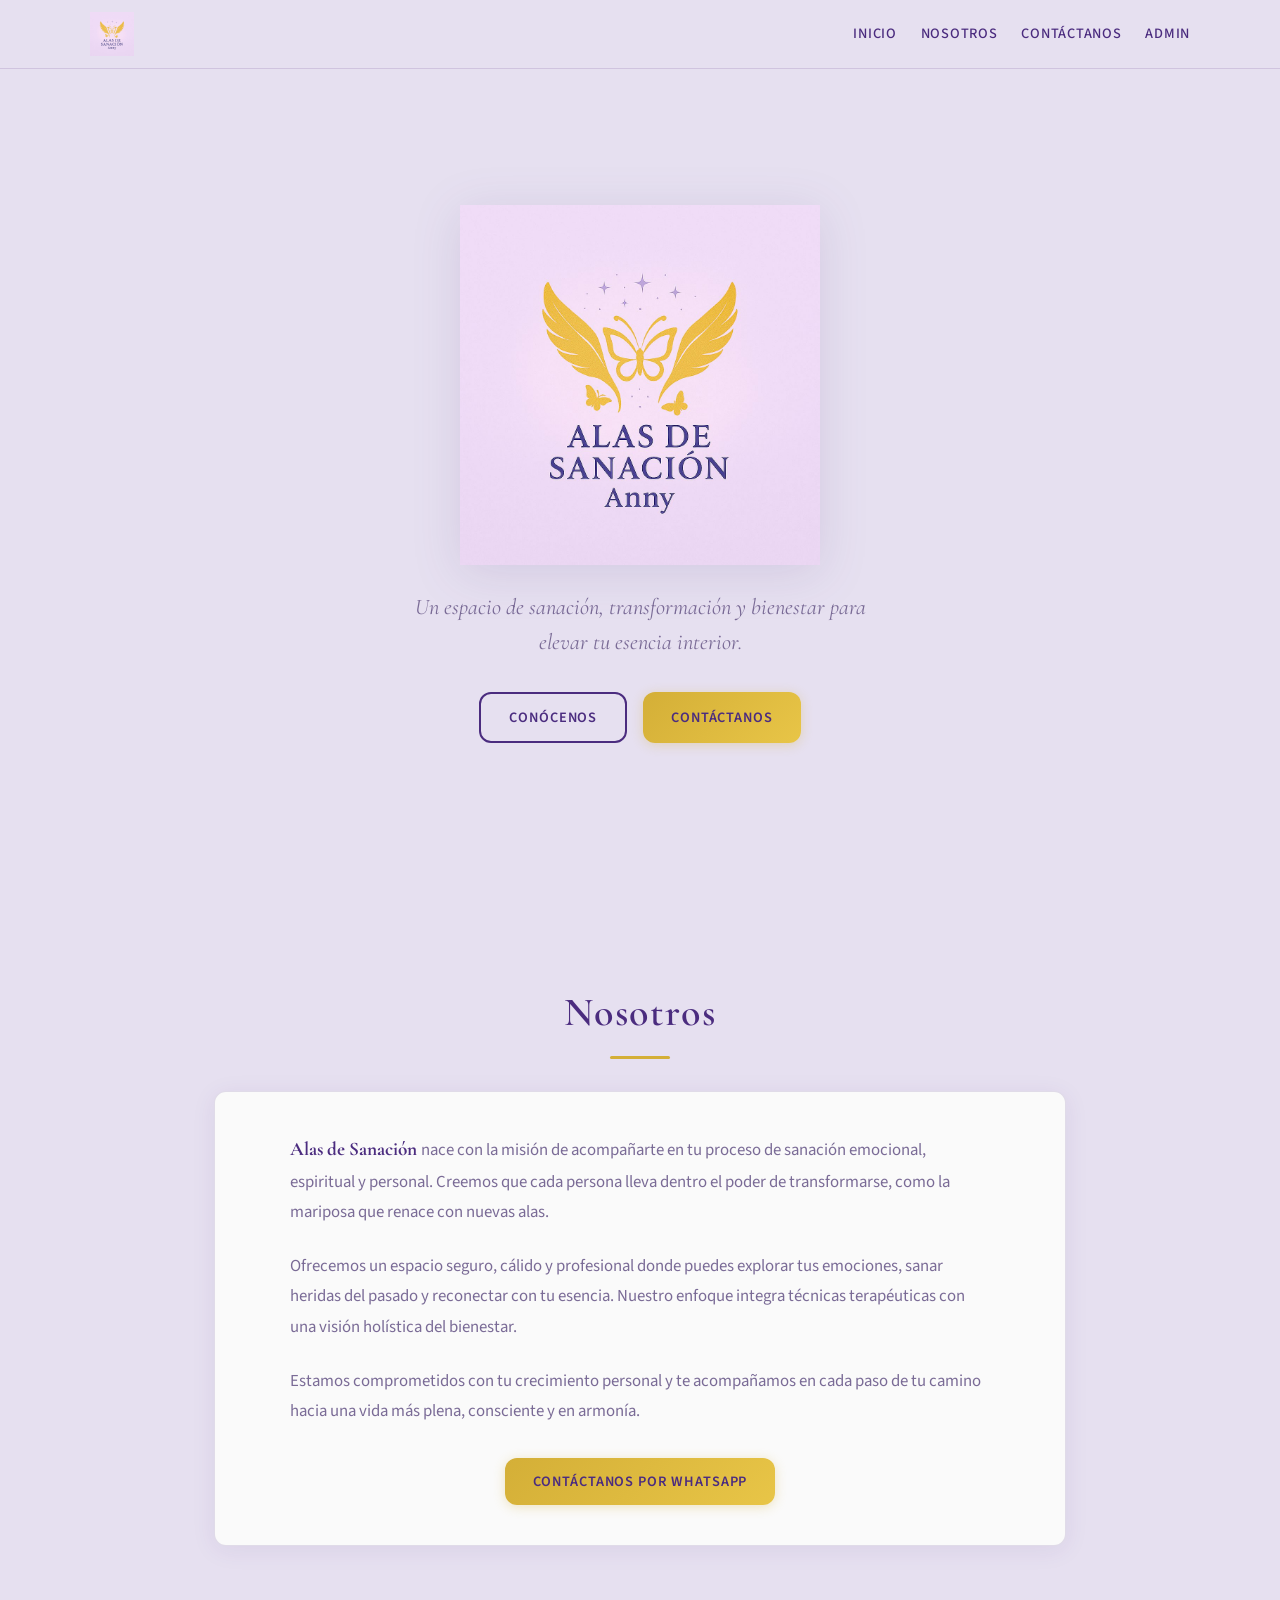
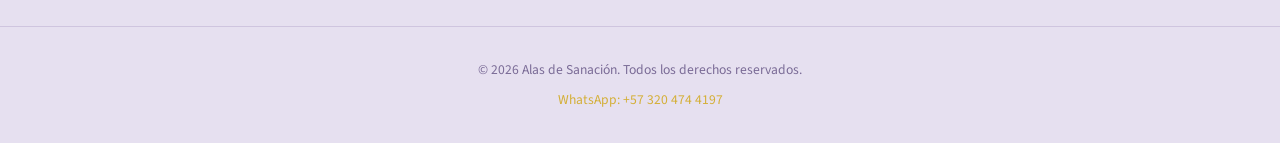
<file: index.html>
<!DOCTYPE html>
<html lang="es">
<head>
  <meta charset="UTF-8">
  <meta name="viewport" content="width=device-width, initial-scale=1.0">
  <meta name="description" content="Alas de Sanación — Espacio de sanación, transformación y bienestar integral.">
  <title>Alas de Sanación</title>
  <link rel="stylesheet" href="css/styles.css">
  <link rel="manifest" href="manifest.json">
  <meta name="theme-color" content="#4B2C7F">
  <meta name="apple-mobile-web-app-capable" content="yes">
</head>
<body>
  <header class="navbar">
    <div class="navbar-inner">
      <a href="#inicio" class="navbar-brand">
        <img src="assets/logo.png" alt="Alas de Sanación Anny" class="navbar-logo">
      </a>
      <button class="nav-toggle" id="nav-toggle" aria-label="Menú">
        <span></span><span></span><span></span>
      </button>
      <ul class="navbar-links" id="navbar-links">
        <li><a href="#inicio">Inicio</a></li>
        <li><a href="#nosotros">Nosotros</a></li>
        <li><a href="https://wa.me/573204744197" target="_blank">Contáctanos</a></li>
        <li><a href="login.html">Admin</a></li>
      </ul>
    </div>
  </header>

  <main>
    <section class="hero" id="inicio">
      <img src="assets/logo.png" alt="Alas de Sanación Anny" class="hero-logo">
      <p class="hero-tagline">
        Un espacio de sanación, transformación y bienestar para elevar tu esencia interior.
      </p>
      <div class="hero-actions">
        <a href="#nosotros" class="btn btn-outline">Conócenos</a>
        <a href="https://wa.me/573204744197" target="_blank" class="btn btn-gold">Contáctanos</a>
      </div>
    </section>

    <section class="section" id="nosotros">
      <h2 class="section-title">Nosotros</h2>
      <div class="section-card">
        <p class="section-text" style="text-align:left;margin-bottom:1.5rem;">
          <strong style="color:var(--purple);font-family:var(--font-serif);font-size:1.2rem;">
            Alas de Sanación
          </strong>
          nace con la misión de acompañarte en tu proceso de sanación emocional, espiritual y personal.
          Creemos que cada persona lleva dentro el poder de transformarse, como la mariposa que renace
          con nuevas alas.
        </p>
        <p class="section-text" style="text-align:left;margin-bottom:1.5rem;">
          Ofrecemos un espacio seguro, cálido y profesional donde puedes explorar tus emociones,
          sanar heridas del pasado y reconectar con tu esencia. Nuestro enfoque integra técnicas
          terapéuticas con una visión holística del bienestar.
        </p>
        <p class="section-text" style="text-align:left;margin-bottom:2rem;">
          Estamos comprometidos con tu crecimiento personal y te acompañamos en cada paso de tu
          camino hacia una vida más plena, consciente y en armonía.
        </p>
        <div style="text-align:center;">
          <a href="https://wa.me/573204744197?text=Hola%2C%20me%20gustar%C3%ADa%20obtener%20m%C3%A1s%20informaci%C3%B3n%20sobre%20Alas%20de%20Sanaci%C3%B3n." target="_blank" class="btn btn-gold">
            Contáctanos por WhatsApp
          </a>
        </div>
      </div>
    </section>
  </main>

  <footer class="footer">
    <p>&copy; 2026 Alas de Sanación. Todos los derechos reservados.</p>
    <p style="margin-top:0.5rem;">
      <a href="https://wa.me/573204744197" target="_blank">WhatsApp: +57 320 474 4197</a>
    </p>
  </footer>

  <script>
    document.getElementById('nav-toggle').addEventListener('click', () => {
      document.getElementById('navbar-links').classList.toggle('open');
    });
  </script>
</body>
</html>
</file>
<file: css/styles.css>
/* Alas de Sanación - Estilos globales */

@import url('https://fonts.googleapis.com/css2?family=Cormorant+Garamond:wght@400;500;600;700&family=Source+Sans+3:wght@300;400;500;600&display=swap');

:root {
  --bg: #E6E0F0;
  --bg-card: #FAFAFA;
  --gold: #D4AF37;
  --gold-hover: #C4A030;
  --purple: #4B2C7F;
  --purple-light: #6B4FA0;
  --lavender: #B8A9D4;
  --text: #4B2C7F;
  --text-muted: #7A6B96;
  --border: rgba(75, 44, 127, 0.15);
  --shadow: 0 4px 24px rgba(75, 44, 127, 0.08);
  --radius: 12px;
  --font-serif: 'Cormorant Garamond', Georgia, serif;
  --font-sans: 'Source Sans 3', system-ui, sans-serif;
}

*, *::before, *::after {
  box-sizing: border-box;
  margin: 0;
  padding: 0;
}

html {
  scroll-behavior: smooth;
}

body {
  font-family: var(--font-sans);
  background: var(--bg);
  color: var(--text);
  line-height: 1.6;
  min-height: 100vh;
}

h1, h2, h3, h4 {
  font-family: var(--font-serif);
  font-weight: 600;
  letter-spacing: 0.04em;
}

a {
  color: var(--purple);
  text-decoration: none;
  transition: color 0.2s;
}

a:hover {
  color: var(--gold);
}

img {
  max-width: 100%;
  height: auto;
}

/* ---- Navbar ---- */
.navbar {
  position: fixed;
  top: 0;
  left: 0;
  right: 0;
  z-index: 100;
  background: rgba(230, 224, 240, 0.92);
  backdrop-filter: blur(12px);
  border-bottom: 1px solid var(--border);
  padding: 0.75rem 1.5rem;
}

.navbar-inner {
  max-width: 1100px;
  margin: 0 auto;
  display: flex;
  align-items: center;
  justify-content: space-between;
}

.navbar-brand {
  display: flex;
  align-items: center;
  font-family: var(--font-serif);
  font-size: 1.1rem;
  font-weight: 600;
  letter-spacing: 0.12em;
  color: var(--purple);
}

.navbar-links {
  display: flex;
  gap: 1.5rem;
  list-style: none;
  align-items: center;
}

.navbar-links a {
  font-size: 0.9rem;
  font-weight: 500;
  letter-spacing: 0.05em;
  text-transform: uppercase;
}

.nav-toggle {
  display: none;
  background: none;
  border: none;
  cursor: pointer;
  padding: 0.5rem;
}

.nav-toggle span {
  display: block;
  width: 24px;
  height: 2px;
  background: var(--purple);
  margin: 5px 0;
  transition: 0.3s;
}

/* ---- Buttons ---- */
.btn {
  display: inline-flex;
  align-items: center;
  justify-content: center;
  gap: 0.5rem;
  padding: 0.75rem 1.75rem;
  border: none;
  border-radius: var(--radius);
  font-family: var(--font-sans);
  font-size: 0.9rem;
  font-weight: 600;
  letter-spacing: 0.06em;
  text-transform: uppercase;
  cursor: pointer;
  transition: all 0.25s ease;
  text-decoration: none;
}

.btn-gold {
  background: linear-gradient(135deg, var(--gold), #E8C547);
  color: var(--purple);
  box-shadow: 0 2px 12px rgba(212, 175, 55, 0.3);
}

.btn-gold:hover {
  background: linear-gradient(135deg, var(--gold-hover), var(--gold));
  transform: translateY(-1px);
  box-shadow: 0 4px 16px rgba(212, 175, 55, 0.4);
  color: var(--purple);
}

.btn-outline {
  background: transparent;
  border: 2px solid var(--purple);
  color: var(--purple);
}

.btn-outline:hover {
  background: var(--purple);
  color: var(--bg-card);
}

.btn-sm {
  padding: 0.5rem 1rem;
  font-size: 0.8rem;
}

.btn-danger {
  background: #c0392b;
  color: white;
}

.btn-danger:hover {
  background: #a93226;
  color: white;
}

/* ---- Hero / Landing ---- */
.hero {
  min-height: 100vh;
  display: flex;
  flex-direction: column;
  align-items: center;
  justify-content: center;
  text-align: center;
  padding: 6rem 1.5rem 3rem;
}

.hero-logo {
  width: min(360px, 88vw);
  margin-bottom: 1.5rem;
  filter: drop-shadow(0 8px 24px rgba(75, 44, 127, 0.12));
}

.navbar-logo {
  height: 44px;
  width: auto;
  display: block;
}

.hero-tagline {
  font-family: var(--font-serif);
  font-size: clamp(1.1rem, 3vw, 1.4rem);
  color: var(--text-muted);
  max-width: 500px;
  margin-bottom: 2rem;
  font-style: italic;
}

.hero-actions {
  display: flex;
  gap: 1rem;
  flex-wrap: wrap;
  justify-content: center;
}

/* ---- Sections ---- */
.section {
  padding: 5rem 1.5rem;
  max-width: 900px;
  margin: 0 auto;
}

.section-title {
  font-size: clamp(1.8rem, 4vw, 2.5rem);
  text-align: center;
  margin-bottom: 2rem;
  color: var(--purple);
}

.section-title::after {
  content: '';
  display: block;
  width: 60px;
  height: 3px;
  background: var(--gold);
  margin: 0.75rem auto 0;
  border-radius: 2px;
}

.section-text {
  font-size: 1.05rem;
  color: var(--text-muted);
  text-align: center;
  max-width: 700px;
  margin: 0 auto 2rem;
  line-height: 1.8;
}

.section-card {
  background: var(--bg-card);
  border-radius: var(--radius);
  padding: 2.5rem;
  box-shadow: var(--shadow);
  border: 1px solid var(--border);
}

/* ---- Footer ---- */
.footer {
  text-align: center;
  padding: 2rem 1.5rem;
  border-top: 1px solid var(--border);
  color: var(--text-muted);
  font-size: 0.85rem;
}

.footer a {
  color: var(--gold);
}

/* ---- Admin Layout ---- */
.admin-layout {
  min-height: 100vh;
  display: flex;
  flex-direction: column;
}

.admin-header {
  background: var(--purple);
  color: white;
  padding: 0.75rem 1.5rem;
  display: flex;
  align-items: center;
  justify-content: space-between;
  flex-wrap: wrap;
  gap: 1rem;
}

.admin-brand {
  display: flex;
  align-items: center;
  gap: 0.75rem;
}

.admin-logo {
  width: 48px;
  height: 48px;
  object-fit: contain;
  border-radius: 8px;
  background: rgba(255, 255, 255, 0.12);
  padding: 4px;
}

.admin-header h1 {
  font-size: 1.1rem;
  letter-spacing: 0.1em;
}

.admin-header nav {
  display: flex;
  gap: 1rem;
  flex-wrap: wrap;
}

.admin-header nav a {
  color: rgba(255,255,255,0.85);
  font-size: 0.85rem;
  font-weight: 500;
  letter-spacing: 0.05em;
  text-transform: uppercase;
  padding: 0.4rem 0.8rem;
  border-radius: 6px;
  transition: background 0.2s;
}

.admin-header nav a:hover,
.admin-header nav a.active {
  background: rgba(255,255,255,0.15);
  color: white;
}

.admin-main {
  flex: 1;
  padding: 2rem 1.5rem;
  max-width: 1200px;
  margin: 0 auto;
  width: 100%;
}

/* ---- Login ---- */
.login-page {
  min-height: 100vh;
  display: flex;
  align-items: center;
  justify-content: center;
  padding: 2rem 1rem;
}

.login-card {
  background: var(--bg-card);
  border-radius: var(--radius);
  padding: 2.5rem;
  box-shadow: var(--shadow);
  border: 1px solid var(--border);
  width: 100%;
  max-width: 420px;
}

.login-card .logo-small {
  width: 120px;
  display: block;
  margin: 0 auto 1.5rem;
}

.login-card h2 {
  text-align: center;
  margin-bottom: 0.5rem;
  color: var(--purple);
}

.login-card .subtitle {
  text-align: center;
  color: var(--text-muted);
  font-size: 0.9rem;
  margin-bottom: 2rem;
}

/* ---- Forms ---- */
.form-group {
  margin-bottom: 1.25rem;
}

.form-group label {
  display: block;
  font-size: 0.85rem;
  font-weight: 600;
  margin-bottom: 0.4rem;
  color: var(--purple);
  letter-spacing: 0.03em;
}

.form-group input,
.form-group select,
.form-group textarea {
  width: 100%;
  padding: 0.75rem 1rem;
  border: 1px solid var(--border);
  border-radius: 8px;
  font-family: var(--font-sans);
  font-size: 0.95rem;
  color: var(--text);
  background: white;
  transition: border-color 0.2s, box-shadow 0.2s;
}

.form-group input:focus,
.form-group select:focus,
.form-group textarea:focus {
  outline: none;
  border-color: var(--gold);
  box-shadow: 0 0 0 3px rgba(212, 175, 55, 0.2);
}

.form-group textarea {
  min-height: 120px;
  resize: vertical;
}

.form-row {
  display: grid;
  grid-template-columns: 1fr 1fr;
  gap: 1rem;
}

.form-error {
  background: #fdecea;
  color: #c0392b;
  padding: 0.75rem 1rem;
  border-radius: 8px;
  font-size: 0.85rem;
  margin-bottom: 1rem;
  display: none;
}

.form-error.visible {
  display: block;
}

/* ---- Dashboard ---- */
.stats-grid {
  display: grid;
  grid-template-columns: repeat(auto-fit, minmax(200px, 1fr));
  gap: 1.5rem;
  margin-bottom: 2rem;
}

.stat-card {
  background: var(--bg-card);
  border-radius: var(--radius);
  padding: 1.5rem;
  box-shadow: var(--shadow);
  border: 1px solid var(--border);
  text-align: center;
}

.stat-card .stat-number {
  font-family: var(--font-serif);
  font-size: 2.5rem;
  font-weight: 700;
  color: var(--gold);
  line-height: 1;
}

.stat-card .stat-label {
  font-size: 0.85rem;
  color: var(--text-muted);
  margin-top: 0.5rem;
  text-transform: uppercase;
  letter-spacing: 0.08em;
}

.birthday-box {
  background: linear-gradient(135deg, rgba(212,175,55,0.12), rgba(184,169,212,0.2));
  border: 1px solid rgba(212, 175, 55, 0.3);
  border-radius: var(--radius);
  padding: 1.5rem;
  margin-bottom: 2rem;
}

.birthday-box h3 {
  color: var(--purple);
  margin-bottom: 1rem;
  font-size: 1.2rem;
}

.birthday-list {
  list-style: none;
}

.birthday-list li {
  display: flex;
  align-items: center;
  justify-content: space-between;
  padding: 0.75rem 0;
  border-bottom: 1px solid var(--border);
  flex-wrap: wrap;
  gap: 0.5rem;
}

.birthday-list li:last-child {
  border-bottom: none;
}

.birthday-empty {
  color: var(--text-muted);
  font-style: italic;
}

.settings-box {
  background: var(--bg-card);
  border-radius: var(--radius);
  padding: 1.5rem;
  box-shadow: var(--shadow);
  border: 1px solid var(--border);
  margin-bottom: 2rem;
}

.settings-box h3 {
  color: var(--purple);
  margin-bottom: 0.75rem;
  font-size: 1.2rem;
}

.settings-desc {
  color: var(--text-muted);
  font-size: 0.9rem;
  margin-bottom: 1.25rem;
  line-height: 1.6;
}

.field-hint {
  display: block;
  margin-top: 0.35rem;
  font-size: 0.78rem;
  color: var(--text-muted);
}

.field-hint a {
  color: var(--gold);
}

.notification-status {
  display: none;
  font-size: 0.85rem;
  padding: 0.65rem 0.9rem;
  border-radius: 8px;
  margin-bottom: 0.75rem;
}

.notification-status.visible {
  display: block;
}

.notification-status.success {
  background: #e8f5e9;
  color: #2e7d32;
  border: 1px solid #a5d6a7;
}

.notification-status.info {
  background: rgba(212, 175, 55, 0.15);
  color: var(--purple);
  border: 1px solid rgba(212, 175, 55, 0.35);
}

.notification-status.error {
  background: #fdecea;
  color: #c0392b;
  border: 1px solid #f5c6cb;
}

/* ---- Clients ---- */
.page-header {
  display: flex;
  align-items: center;
  justify-content: space-between;
  margin-bottom: 2rem;
  flex-wrap: wrap;
  gap: 1rem;
}

.page-header h2 {
  color: var(--purple);
  font-size: 1.6rem;
}

.search-bar {
  background: var(--bg-card);
  border-radius: var(--radius);
  padding: 1.25rem;
  box-shadow: var(--shadow);
  border: 1px solid var(--border);
  margin-bottom: 1.5rem;
  display: flex;
  gap: 1rem;
  flex-wrap: wrap;
  align-items: flex-end;
}

.search-bar .form-group {
  flex: 1;
  min-width: 160px;
  margin-bottom: 0;
}

.clients-table-wrap {
  overflow-x: auto;
  background: var(--bg-card);
  border-radius: var(--radius);
  box-shadow: var(--shadow);
  border: 1px solid var(--border);
}

table {
  width: 100%;
  border-collapse: collapse;
  font-size: 0.9rem;
}

thead {
  background: rgba(75, 44, 127, 0.06);
}

th, td {
  padding: 0.85rem 1rem;
  text-align: left;
  border-bottom: 1px solid var(--border);
}

th {
  font-weight: 600;
  color: var(--purple);
  font-size: 0.8rem;
  text-transform: uppercase;
  letter-spacing: 0.05em;
}

tr:hover {
  background: rgba(230, 224, 240, 0.4);
}

.table-actions {
  display: flex;
  gap: 0.5rem;
  flex-wrap: wrap;
}

/* ---- Modal ---- */
.modal-overlay {
  position: fixed;
  inset: 0;
  background: rgba(75, 44, 127, 0.4);
  backdrop-filter: blur(4px);
  z-index: 200;
  display: none;
  align-items: center;
  justify-content: center;
  padding: 1rem;
}

.modal-overlay.open {
  display: flex;
}

.modal {
  background: var(--bg-card);
  border-radius: var(--radius);
  padding: 2rem;
  width: 100%;
  max-width: 600px;
  max-height: 90vh;
  overflow-y: auto;
  box-shadow: 0 20px 60px rgba(75, 44, 127, 0.2);
}

.modal-header {
  display: flex;
  align-items: center;
  justify-content: space-between;
  margin-bottom: 1.5rem;
}

.modal-header h3 {
  color: var(--purple);
}

.modal-close {
  background: none;
  border: none;
  font-size: 1.5rem;
  cursor: pointer;
  color: var(--text-muted);
  line-height: 1;
}

.modal-close:hover {
  color: var(--purple);
}

.page-header-actions {
  display: flex;
  gap: 0.75rem;
  flex-wrap: wrap;
}

.modal-lg {
  max-width: 760px;
}

.modal-logo-wrap {
  text-align: center;
  margin-bottom: 1rem;
}

.modal-logo {
  width: 80px;
  height: auto;
  filter: drop-shadow(0 4px 12px rgba(75, 44, 127, 0.15));
}

.modal-divider {
  border: none;
  border-top: 1px solid var(--border);
  margin: 1.5rem 0;
}

.modal-section-title {
  color: var(--purple);
  margin-bottom: 1rem;
  font-family: var(--font-serif);
}

.consultas-toolbar {
  display: flex;
  align-items: center;
  justify-content: space-between;
  flex-wrap: wrap;
  gap: 0.75rem;
  margin-bottom: 1rem;
  padding: 0.75rem 1rem;
  background: rgba(230, 224, 240, 0.5);
  border-radius: 8px;
  border: 1px solid var(--border);
}

.select-all-label {
  display: flex;
  align-items: center;
  gap: 0.5rem;
  font-size: 0.9rem;
  font-weight: 500;
  color: var(--purple);
  cursor: pointer;
}

.selected-count {
  font-size: 0.85rem;
  color: var(--text-muted);
}

.consulta-item {
  display: grid;
  grid-template-columns: auto 1fr auto;
  gap: 0.75rem;
  align-items: start;
  background: rgba(230, 224, 240, 0.5);
  border-radius: 8px;
  padding: 1rem;
  margin-bottom: 0.75rem;
  border: 1px solid var(--border);
  transition: border-color 0.2s, box-shadow 0.2s;
}

.consulta-item:hover {
  border-color: rgba(212, 175, 55, 0.5);
  box-shadow: 0 2px 8px rgba(75, 44, 127, 0.08);
}

.consulta-check {
  padding-top: 0.25rem;
  cursor: pointer;
}

.consulta-check input {
  width: 18px;
  height: 18px;
  accent-color: var(--gold);
  cursor: pointer;
}

.consulta-item-body {
  cursor: pointer;
  min-width: 0;
}

.consulta-preview {
  font-size: 0.9rem;
  color: var(--text-muted);
  white-space: pre-wrap;
  margin: 0.5rem 0 0.25rem;
}

.consulta-read-hint {
  font-size: 0.75rem;
  color: var(--gold);
  font-weight: 600;
  letter-spacing: 0.03em;
}

.consulta-item-actions {
  display: flex;
  flex-direction: column;
  gap: 0.5rem;
}

.consulta-view-fecha {
  font-size: 0.85rem;
  color: var(--text-muted);
  margin-bottom: 1rem;
}

.consulta-view-body {
  background: rgba(230, 224, 240, 0.4);
  border: 1px solid var(--border);
  border-radius: 8px;
  padding: 1.25rem;
  white-space: pre-wrap;
  line-height: 1.8;
  color: var(--text);
  max-height: 50vh;
  overflow-y: auto;
  margin-bottom: 1.5rem;
}

.consulta-view-actions {
  display: flex;
  gap: 0.75rem;
  flex-wrap: wrap;
}

/* ---- Consultas (legacy item header) ---- */
.consultas-list {
  margin-top: 1rem;
}

.consulta-item-header {
  display: flex;
  justify-content: space-between;
  align-items: center;
  flex-wrap: wrap;
  gap: 0.5rem;
}

.consulta-item-header strong {
  color: var(--purple);
}

.consulta-item-header span {
  font-size: 0.8rem;
  color: var(--text-muted);
  display: block;
  margin-top: 0.15rem;
}

.export-actions {
  display: flex;
  gap: 0.5rem;
  margin-top: 1rem;
  flex-wrap: wrap;
}

.empty-state {
  text-align: center;
  padding: 3rem 1rem;
  color: var(--text-muted);
}

.empty-state p {
  margin-bottom: 1rem;
}

.loading {
  text-align: center;
  padding: 2rem;
  color: var(--text-muted);
}

/* ---- Responsive ---- */
@media (max-width: 768px) {
  .nav-toggle {
    display: block;
  }

  .navbar-links {
    display: none;
    position: absolute;
    top: 100%;
    left: 0;
    right: 0;
    background: rgba(230, 224, 240, 0.98);
    flex-direction: column;
    padding: 1rem;
    border-bottom: 1px solid var(--border);
  }

  .navbar-links.open {
    display: flex;
  }

  .form-row {
    grid-template-columns: 1fr;
  }

  .search-bar {
    flex-direction: column;
  }

  .page-header {
    flex-direction: column;
    align-items: flex-start;
  }

  .admin-header {
    flex-direction: column;
    align-items: flex-start;
  }

  .consulta-item {
    grid-template-columns: auto 1fr;
  }

  .consulta-item-actions {
    grid-column: 1 / -1;
    flex-direction: row;
  }

  .page-header-actions {
    width: 100%;
  }

  th, td {
    padding: 0.6rem 0.5rem;
    font-size: 0.8rem;
  }
}

@media (max-width: 480px) {
  .hero {
    padding-top: 5rem;
  }

  .login-card {
    padding: 1.5rem;
  }

  .modal {
    padding: 1.25rem;
  }
}
</file>
